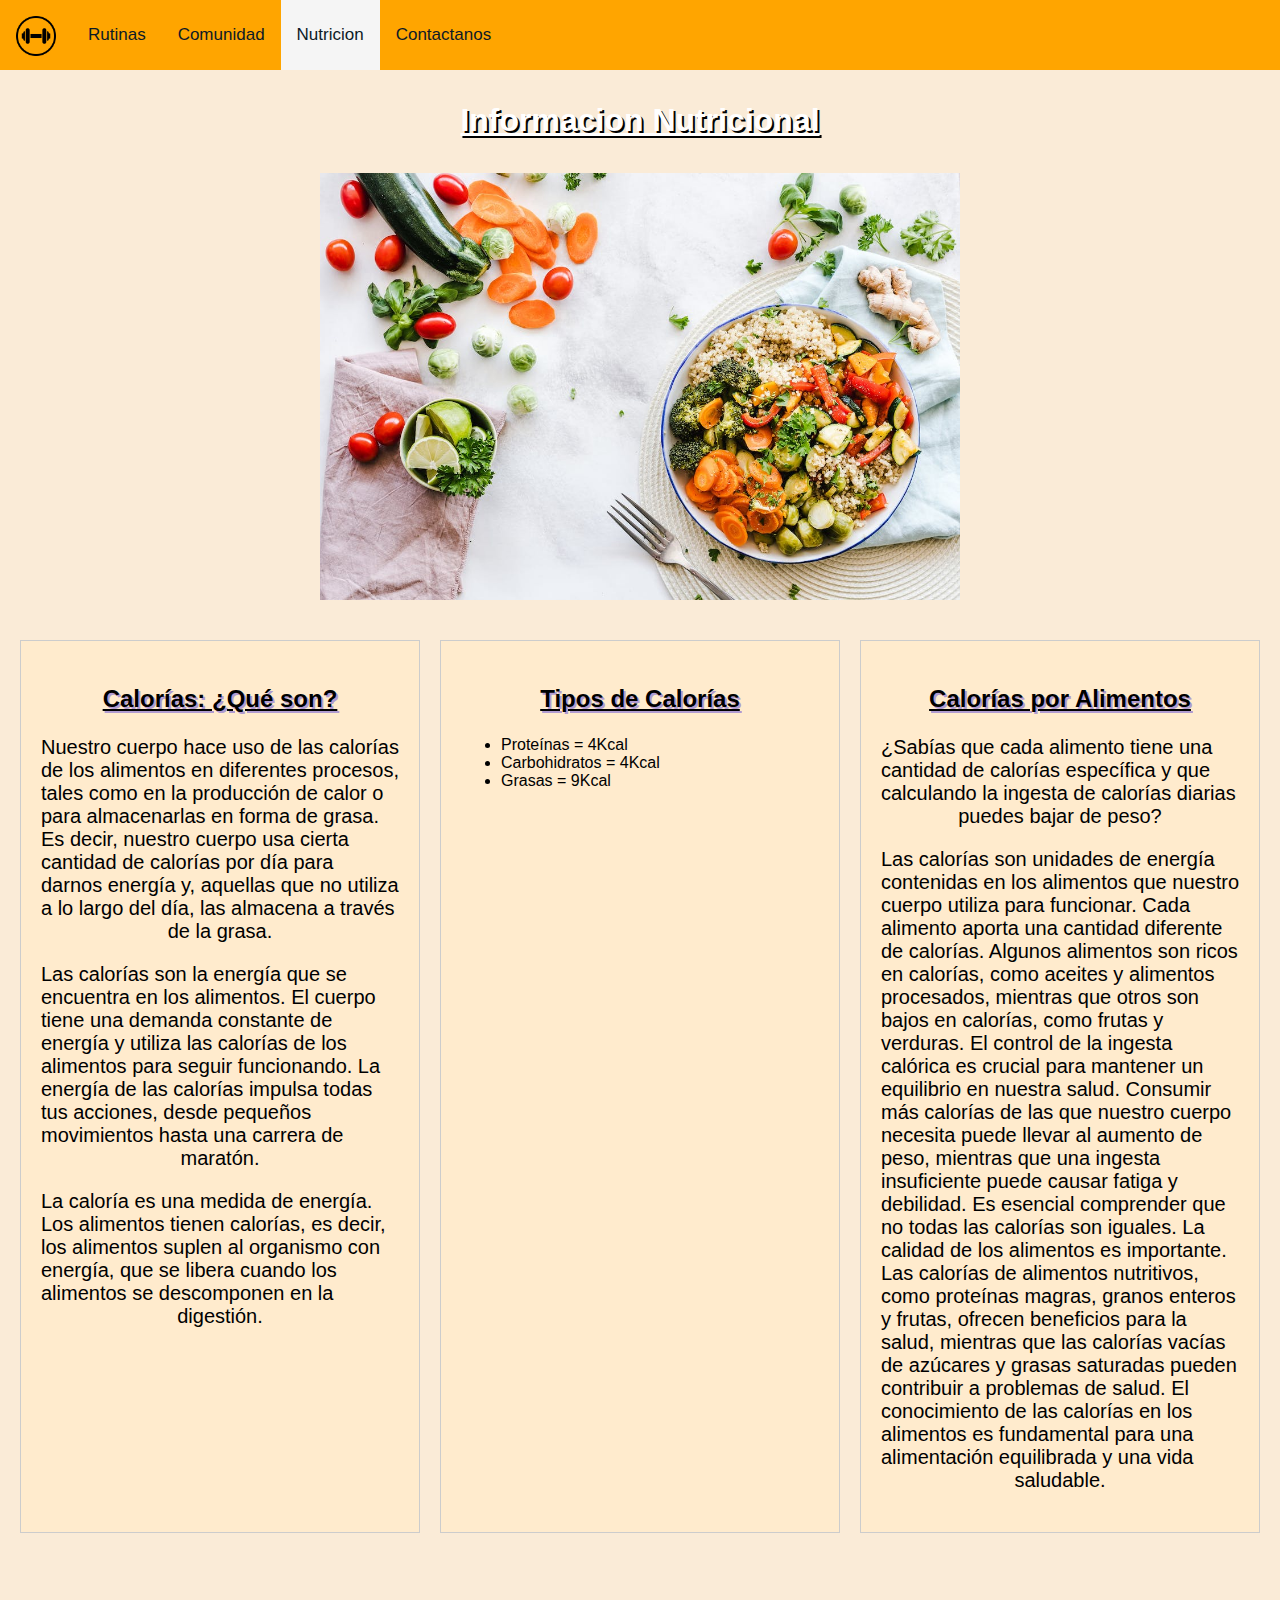
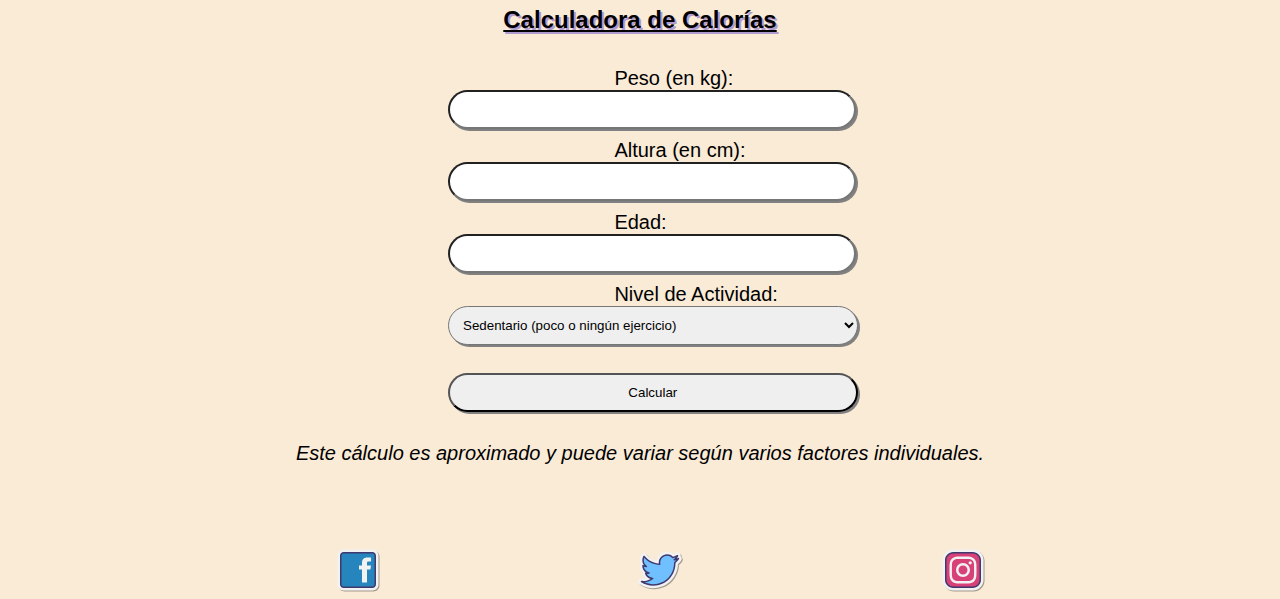
<file: src/nutricion.html>
<!DOCTYPE html>
<html lang="en">

<head>
  <meta charset="UTF-8" />
  <meta name="viewport" content="width=device-width, initial-scale=1.0" />
  <link rel="stylesheet" href="https://cdnjs.cloudflare.com/ajax/libs/font-awesome/4.7.0/css/font-awesome.min.css">
  <link rel="stylesheet" href="../css/styles.css" />
  <link rel="stylesheet" href="../css/nutricion.css">
  <meta name="viewport" content="width=device-width, initial-scale=1.0">

  <title>Nutricion</title>
</head>

<body>
  <header>
    <div class="topnav" id="myTopnav">
      <a href="../index.html"><img src="../assets/img/Logo.ico" alt="Logo" class="logo"></a>
      <a href="rutinas.html">Rutinas</a>
      <a href="comunidad.html">Comunidad</a>
      <a href="nutricion.html" class="active">Nutricion</a>
      <a href="contactanos.html">Contactanos</a>
      <a href="javascript:void(0);" class="icon" onclick="myFunction()">
        <i class="fa fa-bars"></i>
      </a>
    </div>
    <script>
      function myFunction() {
        var x = document.getElementById("myTopnav");
        if (x.className === "topnav") {
          x.className += " responsive";
        } else {
          x.className = "topnav";
        }
      }
    </script>
  </header>

  <main>

    <section class="nutricionTitle">
      <h1>Informacion Nutricional </h1>
      <img class="presentacion" src="../assets/img/pexels-photo-1640777.jpeg" alt="presentacion">
    </section>

    <section class="tarjetas-container">
      <div class="tarjeta">
          <h2>Calorías: ¿Qué son?</h2>
          <p>Nuestro cuerpo hace uso de las calorías de los alimentos en diferentes procesos, tales como en la producción de calor o para almacenarlas en forma de grasa. Es decir, nuestro cuerpo usa cierta cantidad de calorías por día para darnos energía y, aquellas que no utiliza a lo largo del día, las almacena a través de la grasa.</p>
          <p>Las calorías son la energía que se encuentra en los alimentos. El cuerpo tiene una demanda constante de energía y utiliza las calorías de los alimentos para seguir funcionando. La energía de las calorías impulsa todas tus acciones, desde pequeños movimientos hasta una carrera de maratón.</p>
          <p>La caloría es una medida de energía. Los alimentos tienen calorías, es decir, los alimentos suplen al organismo con energía, que se libera cuando los alimentos se descomponen en la digestión.</p>
      </div>
  
      <div class="tarjeta2">
          <h2>Tipos de Calorías</h2>
          <ul>
              <li>Proteínas = 4Kcal</li>
              <li>Carbohidratos = 4Kcal</li>
              <li>Grasas = 9Kcal</li>
          </ul>
      </div>
  
      <div class="tarjeta3">
          <h2>Calorías por Alimentos</h2>
          <div>
              <p>¿Sabías que cada alimento tiene una cantidad de calorías específica y que calculando la ingesta de calorías diarias puedes bajar de peso? </p>
              <p>Las calorías son unidades de energía contenidas en los alimentos que nuestro cuerpo utiliza para funcionar. Cada alimento aporta una cantidad diferente de calorías. Algunos alimentos son ricos en calorías, como aceites y alimentos procesados, mientras que otros son bajos en calorías, como frutas y verduras. El control de la ingesta calórica es crucial para mantener un equilibrio en nuestra salud. Consumir más calorías de las que nuestro cuerpo necesita puede llevar al aumento de peso, mientras que una ingesta insuficiente puede causar fatiga y debilidad. Es esencial comprender que no todas las calorías son iguales. La calidad de los alimentos es importante. Las calorías de alimentos nutritivos, como proteínas magras, granos enteros y frutas, ofrecen beneficios para la salud, mientras que las calorías vacías de azúcares y grasas saturadas pueden contribuir a problemas de salud. El conocimiento de las calorías en los alimentos es fundamental para una alimentación equilibrada y una vida saludable.</p>
          </div>
      </div>
  </section>


    <div class="container">
      <h2>Calculadora de Calorías</h2>
      <label for="weight">Peso (en kg):</label><br>
      <input type="text" id="weight" name="weight"><br>
      <label for="height">Altura (en cm):</label><br>
      <input type="text" id="height" name="height"><br>
      <label for="age">Edad:</label><br>
      <input type="text" id="age" name="age"><br>
      <label for="activity">Nivel de Actividad:</label><br>
      <select id="activity" name="activity">
          <option value="1.2">Sedentario (poco o ningún ejercicio)</option>
          <option value="1.375">Poco activo (ejercicio ligero)</option>
          <option value="1.55">Moderadamente activo (ejercicio moderado)</option>
          <option value="1.725">Muy activo (trabajo físico o ejercicio intenso)</option>
          <option value="1.9">Hiperactivo (trabajo físico muy intenso)</option>
      </select><br><br>
      <button onclick="calculateCalories()">Calcular</button>
      <p id="result"></p>
      <p><i>Este cálculo es aproximado y puede variar según varios factores individuales.</i></p>
  </div>
  
  <script src="../scripts/nutricion.js"></script>
  


</main>

  <footer>
    <section>
      <ul class="social-links">
        <li>
          <a href="https://www.facebook.com/TuPaginaDeNutricion">
            <svg xmlns="http://www.w3.org/2000/svg" x="0px" y="0px" width="50" height="50" viewBox="0 0 100 100">
                <path d="M23.5,93C16.607,93,11,87.393,11,80.5v-57C11,16.607,16.607,11,23.5,11h57C87.393,11,93,16.607,93,23.5v57 C93,87.393,87.393,93,80.5,93H23.5z" opacity=".35"></path><path fill="#f2f2f2" d="M21.5,91C14.607,91,9,85.393,9,78.5v-57C9,14.607,14.607,9,21.5,9h57C85.393,9,91,14.607,91,21.5v57 C91,85.393,85.393,91,78.5,91H21.5z"></path><path fill="#2785bd" d="M15.5,78.5v-57c0-3.314,2.686-6,6-6h57c3.314,0,6,2.686,6,6v57c0,3.314-2.686,6-6,6h-57 C18.186,84.5,15.5,81.814,15.5,78.5z"></path><path fill="#40396e" d="M78.5,86h-57c-4.136,0-7.5-3.364-7.5-7.5v-57c0-4.136,3.364-7.5,7.5-7.5h57 c4.136,0,7.5,3.364,7.5,7.5v57C86,82.636,82.636,86,78.5,86z M21.5,17c-2.481,0-4.5,2.019-4.5,4.5v57c0,2.481,2.019,4.5,4.5,4.5h57 c2.481,0,4.5-2.019,4.5-4.5v-57c0-2.481-2.019-4.5-4.5-4.5H21.5z"></path><g><path fill="#f2f2f2" d="M74.736,49H68v26H58V49h-6v-8h6v-4.82C58.004,29.164,60.918,25,69.184,25H76v8h-4.574 C68.208,33,68,34.2,68,36.446V41h8L74.736,49z"></path></g>
              </svg></a>
        </li>
        <li>
          <a href="https://twitter.com/TuPaginaDeNutricion">
            <svg xmlns="http://www.w3.org/2000/svg" x="0px" y="0px" width="50" height="50" viewBox="0 0 100 100">
                <path d="M38.275,88.303c-9.483,0-18.734-2.684-26.752-7.76c-2.586-1.637-3.674-4.794-2.644-7.679 c0.92-2.578,3.384-4.312,6.131-4.312c0.243,0,0.487,0.014,0.732,0.041c0.951,0.116,1.904,0.172,2.878,0.172 c1.131,0,2.243-0.073,3.335-0.22c-2.168-2.292-3.835-5.066-4.841-8.172c-0.299-0.921-0.38-1.888-0.259-2.826 c-3.428-3.895-5.38-8.933-5.38-14.2V43.17c0-1.385,0.449-2.718,1.24-3.812c-0.732-2.181-1.109-4.48-1.109-6.838 c0-3.847,1.024-7.611,2.961-10.886c1.08-1.824,2.985-3.01,5.099-3.171c0.197-0.014,0.343-0.019,0.488-0.019 c1.957,0,3.789,0.864,5.027,2.369c5.05,6.14,12.064,10.49,19.761,12.371c1.915-9.947,10.736-17.487,21.297-17.487 c4.557,0,9.062,1.474,12.737,4.11c1.618-0.532,3.188-1.242,4.689-2.123c1-0.585,2.135-0.893,3.289-0.893 c1.475,0,2.92,0.509,4.07,1.432c1.852,1.487,2.731,3.891,2.331,6.194c0.222,0.2,0.431,0.417,0.625,0.649 c1.848,2.196,2.023,5.404,0.421,7.795c-1.828,2.733-3.989,5.184-6.442,7.306C87.364,64.037,68.877,88.303,38.275,88.303z" opacity=".35"></path><path fill="#f2f2f2" d="M36.275,86.303c-9.483,0-18.734-2.684-26.752-7.76c-2.586-1.637-3.674-4.794-2.644-7.679 c0.92-2.578,3.384-4.312,6.131-4.312c0.243,0,0.487,0.014,0.732,0.041c0.951,0.116,1.904,0.172,2.878,0.172 c1.131,0,2.243-0.073,3.335-0.22c-2.168-2.292-3.835-5.066-4.841-8.172c-0.299-0.921-0.38-1.888-0.259-2.826 c-3.428-3.895-5.38-8.933-5.38-14.2V41.17c0-1.385,0.449-2.718,1.24-3.812c-0.732-2.181-1.109-4.48-1.109-6.838 c0-3.847,1.024-7.611,2.961-10.886c1.08-1.824,2.985-3.01,5.099-3.171c0.197-0.014,0.343-0.019,0.488-0.019 c1.957,0,3.789,0.864,5.027,2.369c5.05,6.14,12.064,10.49,19.761,12.371c1.915-9.947,10.736-17.487,21.297-17.487 c4.557,0,9.062,1.474,12.737,4.11c1.618-0.532,3.188-1.242,4.689-2.123c1-0.585,2.135-0.893,3.289-0.893 c1.475,0,2.92,0.509,4.07,1.432c1.852,1.487,2.731,3.891,2.331,6.194c0.222,0.2,0.431,0.417,0.625,0.649 c1.848,2.196,2.023,5.404,0.421,7.795c-1.828,2.733-3.989,5.184-6.442,7.306C85.364,62.037,66.877,86.303,36.275,86.303z"></path><path fill="#70bfff" d="M87,27.245c-2.719,1.204-5.644,2.008-8.729,2.388c3.137-1.862,5.55-4.832,6.682-8.341 c-2.935,1.72-6.187,2.984-9.646,3.65c-2.762-2.929-6.703-4.746-11.068-4.746c-8.386,0-15.183,6.738-15.183,15.045 c0,1.176,0.138,2.321,0.397,3.432c-12.616-0.633-23.805-6.631-31.291-15.732c-1.315,2.224-2.055,4.828-2.055,7.576 c0,5.223,2.674,9.821,6.752,12.53c-2.489-0.076-4.832-0.769-6.883-1.879c0,0.045,0,0.113,0,0.177 c0,7.299,5.235,13.376,12.174,14.76c-1.268,0.347-2.608,0.541-3.99,0.541c-0.98,0-1.936-0.111-2.861-0.277 c1.932,5.965,7.537,10.324,14.178,10.454c-5.196,4.029-11.74,6.442-18.856,6.442c-1.229,0-2.432-0.07-3.62-0.214 c6.723,4.257,14.706,6.752,23.275,6.752c27.922,0,43.198-22.93,43.198-42.822c0-0.652-0.021-1.301-0.051-1.942 C82.402,32.934,84.971,30.279,87,27.245"></path><path fill="#40396e" d="M36.275,81.303c-8.535,0-16.861-2.415-24.078-6.984c-0.593-0.375-0.846-1.111-0.61-1.771 c0.236-0.661,0.901-1.063,1.594-0.985c1.106,0.135,2.264,0.203,3.438,0.203c5.29,0,10.344-1.376,14.812-4.007 c-5.387-1.438-9.802-5.493-11.562-10.926c-0.163-0.501-0.05-1.051,0.296-1.448c0.346-0.396,0.874-0.583,1.396-0.49 c0.003,0.001,0.007,0.002,0.011,0.002c-4.33-3.029-7.1-8.035-7.1-13.549V41.17c0-0.528,0.278-1.019,0.732-1.289 c0.454-0.27,1.018-0.279,1.481-0.03c0.407,0.22,0.823,0.42,1.246,0.599c-2.134-2.827-3.329-6.295-3.329-9.93 c0-2.951,0.783-5.836,2.265-8.34c0.249-0.421,0.688-0.694,1.175-0.731c0.501-0.033,0.964,0.165,1.274,0.542 c7.057,8.579,17.3,13.997,28.335,15.05c-0.065-0.599-0.099-1.199-0.099-1.798c0-9.123,7.484-16.545,16.683-16.545 c4.313,0,8.479,1.671,11.559,4.612c2.931-0.648,5.751-1.761,8.396-3.312c0.536-0.313,1.211-0.267,1.698,0.124 c0.485,0.39,0.68,1.038,0.489,1.631c-0.611,1.893-1.555,3.644-2.774,5.182c0.951-0.307,1.881-0.66,2.786-1.061 c0.611-0.271,1.326-0.105,1.755,0.406c0.43,0.511,0.47,1.244,0.099,1.799c-2.002,2.994-4.453,5.581-7.293,7.702 c0.013,0.398,0.02,0.799,0.02,1.2C80.973,58.768,64.254,81.303,36.275,81.303z M19.18,74.666c5.36,2.391,11.174,3.637,17.095,3.637 c26.101,0,41.698-21.01,41.698-41.321c0-0.627-0.02-1.254-0.049-1.87c-0.025-0.513,0.214-1.002,0.633-1.298 c1.454-1.026,2.802-2.186,4.034-3.467c-1.348,0.343-2.729,0.602-4.136,0.774c-0.702,0.089-1.374-0.331-1.603-1.004 c-0.229-0.672,0.043-1.412,0.654-1.774c1.619-0.961,3.005-2.229,4.088-3.717c-1.942,0.796-3.949,1.395-6.003,1.789 c-0.503,0.1-1.022-0.069-1.375-0.443c-2.562-2.717-6.199-4.274-9.977-4.274c-7.545,0-13.683,6.076-13.683,13.545 c0,1.032,0.12,2.073,0.357,3.093c0.107,0.458-0.008,0.94-0.31,1.302s-0.748,0.555-1.226,0.536 C37.563,39.58,26.441,34.316,18.514,25.64c-0.598,1.54-0.909,3.195-0.909,4.88c0,4.533,2.273,8.75,6.082,11.28 c0.558,0.37,0.803,1.066,0.599,1.704c-0.204,0.639-0.816,1.073-1.475,1.044c-1.74-0.053-3.486-0.39-5.153-0.987 c0.917,5.466,5.17,9.956,10.783,11.075c0.682,0.136,1.182,0.723,1.206,1.418c0.025,0.694-0.432,1.315-1.103,1.499 c-1.594,0.438-3.205,0.637-4.868,0.587c2.303,4.282,6.8,7.086,11.829,7.184c0.636,0.013,1.194,0.425,1.395,1.028 s-0.002,1.268-0.505,1.657C31.371,71.903,25.464,74.181,19.18,74.666z"></path>
                </svg></a>
        </li>
        <li>
          <a href="https://www.instagram.com/TuPaginaDeNutricion/">
            <svg xmlns="http://www.w3.org/2000/svg" x="0px" y="0px" width="50" height="50" viewBox="0 0 100 100">
                <path d="M32.5,93C20.645,93,11,83.355,11,71.5v-39C11,20.645,20.645,11,32.5,11h39C83.355,11,93,20.645,93,32.5v39 C93,83.355,83.355,93,71.5,93H32.5z" opacity=".35"></path><path fill="#f2f2f2" d="M30.5,91C18.645,91,9,81.355,9,69.5v-39C9,18.645,18.645,9,30.5,9h39C81.355,9,91,18.645,91,30.5v39 C91,81.355,81.355,91,69.5,91H30.5z"></path><path fill="#d84178" d="M69.5,84.5h-39c-8.284,0-15-6.716-15-15v-39c0-8.284,6.716-15,15-15h39c8.284,0,15,6.716,15,15v39 C84.5,77.784,77.784,84.5,69.5,84.5z"></path><path fill="#40396e" d="M69.5,86h-39C21.402,86,14,78.598,14,69.5v-39C14,21.402,21.402,14,30.5,14h39 C78.598,14,86,21.402,86,30.5v39C86,78.598,78.598,86,69.5,86z M30.5,17C23.056,17,17,23.056,17,30.5v39 C17,76.944,23.056,83,30.5,83h39C76.944,83,83,76.944,83,69.5v-39C83,23.056,76.944,17,69.5,17H30.5z"></path><g><path fill="#f2f2f2" d="M49.995,23c-7.334,0-8.254,0.032-11.134,0.163c-2.875,0.132-4.837,0.587-6.554,1.255 c-1.776,0.69-3.283,1.612-4.783,3.114c-1.502,1.501-2.425,3.007-3.117,4.783c-0.669,1.718-1.125,3.68-1.255,6.554 c-0.129,2.88-0.163,3.801-0.163,11.135s0.033,8.251,0.163,11.131c0.132,2.875,0.587,4.837,1.255,6.554 c0.69,1.776,1.613,3.283,3.114,4.783c1.5,1.502,3.007,2.427,4.782,3.117c1.718,0.668,3.681,1.123,6.555,1.255 c2.88,0.131,3.8,0.163,11.133,0.163c7.334,0,8.252-0.032,11.132-0.163c2.875-0.132,4.839-0.587,6.557-1.255 c1.775-0.69,3.28-1.615,4.78-3.117c1.502-1.501,2.425-3.007,3.117-4.783c0.664-1.718,1.119-3.68,1.255-6.554 c0.129-2.88,0.163-3.798,0.163-11.132s-0.034-8.254-0.163-11.134c-0.135-2.875-0.591-4.837-1.255-6.554 c-0.692-1.776-1.615-3.283-3.117-4.783c-1.502-1.502-3.004-2.425-4.782-3.114c-1.721-0.668-3.685-1.123-6.559-1.255 C58.24,23.032,57.323,23,49.987,23L49.995,23z M47.573,27.866c0.719-0.001,1.521,0,2.422,0c7.21,0,8.064,0.026,10.911,0.155 c2.633,0.12,4.062,0.56,5.014,0.93c1.26,0.489,2.159,1.074,3.103,2.02c0.945,0.945,1.53,1.845,2.021,3.105 c0.37,0.951,0.81,2.38,0.93,5.012c0.129,2.847,0.158,3.702,0.158,10.908s-0.028,8.062-0.158,10.908 c-0.12,2.633-0.56,4.062-0.93,5.012c-0.489,1.26-1.076,2.157-2.021,3.102c-0.945,0.945-1.842,1.53-3.103,2.02 c-0.951,0.371-2.381,0.81-5.014,0.93c-2.847,0.129-3.702,0.158-10.911,0.158c-7.21,0-8.065-0.028-10.911-0.158 c-2.633-0.122-4.062-0.561-5.014-0.931c-1.26-0.489-2.16-1.075-3.105-2.02s-1.53-1.843-2.021-3.104 c-0.37-0.951-0.81-2.38-0.93-5.012c-0.129-2.847-0.155-3.702-0.155-10.913s0.026-8.062,0.155-10.908 c0.12-2.633,0.56-4.062,0.93-5.014c0.489-1.26,1.076-2.16,2.021-3.105c0.945-0.945,1.845-1.53,3.105-2.021 c0.952-0.371,2.381-0.81,5.014-0.931c2.491-0.113,3.456-0.146,8.489-0.152V27.866z M64.409,32.35c-1.789,0-3.24,1.45-3.24,3.239 c0,1.789,1.451,3.24,3.24,3.24c1.789,0,3.24-1.451,3.24-3.24s-1.451-3.24-3.24-3.24V32.35z M49.995,36.136 c-7.658,0-13.867,6.209-13.867,13.867s6.209,13.864,13.867,13.864c7.658,0,13.865-6.206,13.865-13.864S57.653,36.136,49.995,36.136 L49.995,36.136z M49.995,41.002c4.971,0,9.001,4.03,9.001,9.001c0,4.971-4.03,9.001-9.001,9.001c-4.971,0-9.001-4.03-9.001-9.001 C40.994,45.032,45.024,41.002,49.995,41.002z"></path></g>
                </svg></a>
        </li>
      </ul>
    </section>
  </footer>
</body>

</html>
</file>
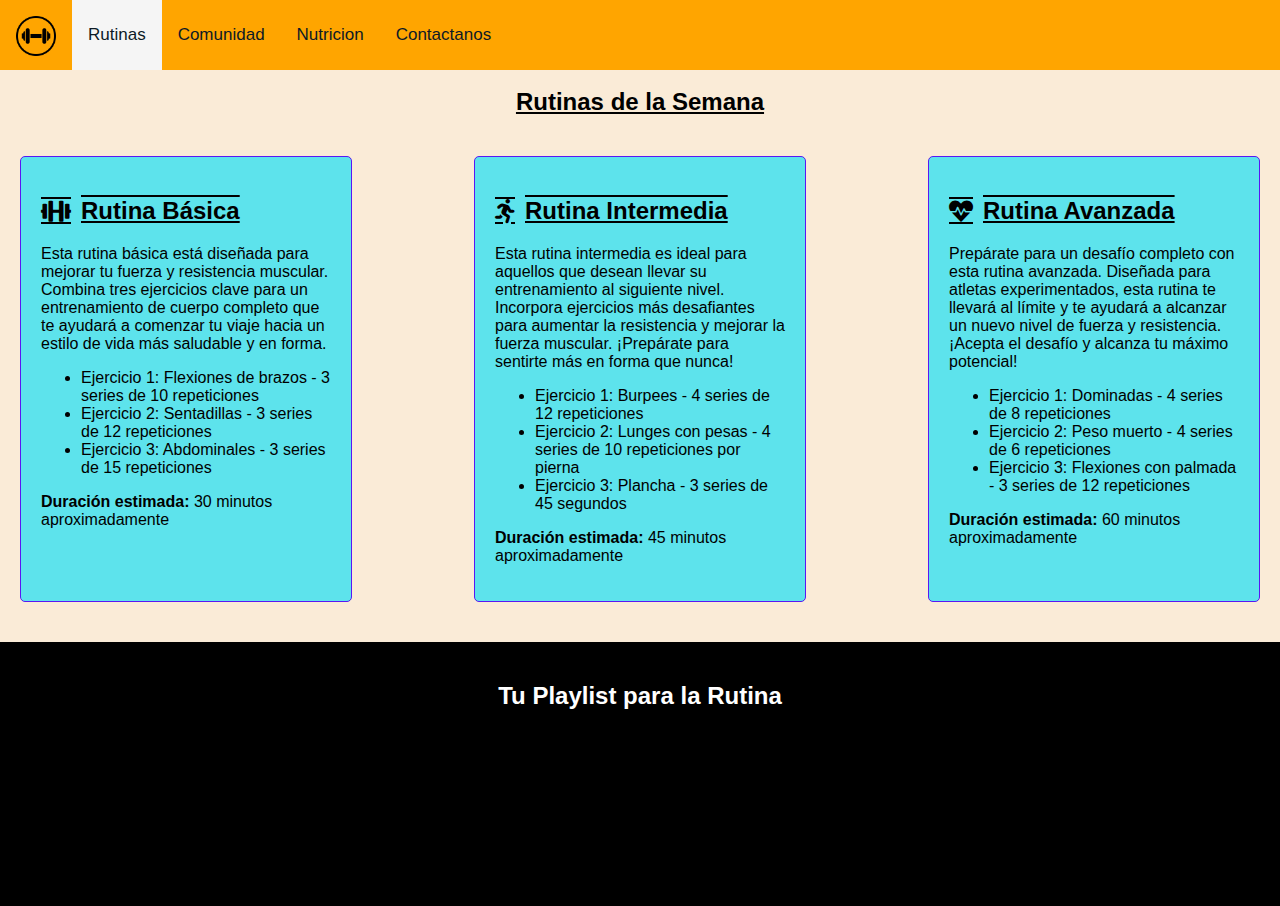
<file: src/rutinas.html>
<!DOCTYPE html>
<html lang="en">
  <head>
    <meta charset="UTF-8" />
    <meta name="viewport" content="width=device-width, initial-scale=1.0" />
    <link rel="stylesheet" href="https://cdnjs.cloudflare.com/ajax/libs/font-awesome/4.7.0/css/font-awesome.min.css">
    <link rel="stylesheet" href="../css/rutinas.css"/>
    <link rel="stylesheet" href="https://cdnjs.cloudflare.com/ajax/libs/font-awesome/5.15.4/css/all.min.css">
    <title>Ejercicios y Nutricion</title>
  </head>
  <body>
    <header>
      <div class="topnav" id="myTopnav">
        <a href="../index.html"><img src="../assets/img/Logo.ico" alt="Logo" class="logo"></a>
        <a href="rutinas.html" class="active">Rutinas</a>
        <a href="comunidad.html">Comunidad</a>
        <a href="nutricion.html">Nutricion</a>
        <a href="contactanos.html">Contactanos</a>
        <a href="javascript:void(0);" class="icon" onclick="myFunction()">
          <i class="fa fa-bars"></i>
        </a>
      </div>
      <script>
        function myFunction() {
          var x = document.getElementById("myTopnav");
          if (x.className === "topnav") {
            x.className += " responsive";
          } else {
            x.className = "topnav";
          }
        }
      </script>
    </header>
    <main>
      <h2 style="text-align: center; margin-top: 20px; text-decoration-line: underline;">Rutinas de la Semana</h2>
      <section class="rutinas-container">
        
        <div class="rutina">
            <h2><i class="fas fa-dumbbell"></i>Rutina Básica</h2>
            <p>Esta rutina básica está diseñada para mejorar tu fuerza y resistencia muscular. Combina tres ejercicios clave para un entrenamiento de cuerpo completo que te ayudará a comenzar tu viaje hacia un estilo de vida más saludable y en forma.</p>
            <ul>
                <li>Ejercicio 1: Flexiones de brazos - 3 series de 10 repeticiones</li>
                <li>Ejercicio 2: Sentadillas - 3 series de 12 repeticiones</li>
                <li>Ejercicio 3: Abdominales - 3 series de 15 repeticiones</li>
             
            </ul>
            <p><strong>Duración estimada:</strong> 30 minutos aproximadamente</p>
        </div>
    
        <div class="rutina">
          <h2><i class="fas fa-running"></i> Rutina Intermedia</h2>
          <p>Esta rutina intermedia es ideal para aquellos que desean llevar su entrenamiento al siguiente nivel. Incorpora ejercicios más desafiantes para aumentar la resistencia y mejorar la fuerza muscular. ¡Prepárate para sentirte más en forma que nunca!</p>
          <ul>
              <li>Ejercicio 1: Burpees - 4 series de 12 repeticiones</li>
              <li>Ejercicio 2: Lunges con pesas - 4 series de 10 repeticiones por pierna</li>
              <li>Ejercicio 3: Plancha - 3 series de 45 segundos</li>
              
          </ul>
          <p><strong>Duración estimada:</strong> 45 minutos aproximadamente</p>
      </div>
  
      <div class="rutina">
          <h2><i class="fas fa-heartbeat"></i> Rutina Avanzada</h2>
          <p>Prepárate para un desafío completo con esta rutina avanzada. Diseñada para atletas experimentados, esta rutina te llevará al límite y te ayudará a alcanzar un nuevo nivel de fuerza y resistencia. ¡Acepta el desafío y alcanza tu máximo potencial!</p>
          <ul>
              <li>Ejercicio 1: Dominadas - 4 series de 8 repeticiones</li>
              <li>Ejercicio 2: Peso muerto - 4 series de 6 repeticiones</li>
              <li>Ejercicio 3: Flexiones con palmada - 3 series de 12 repeticiones</li>

          </ul>
          <p><strong>Duración estimada:</strong> 60 minutos aproximadamente</p>
      </div>
    </section>
    
    </main>
    <footer>
      <h2>Tu Playlist para la Rutina</h2>
      <iframe style="border-radius:12px" src="https://open.spotify.com/embed/album/0hePnTldrfYjUvUhKrR79Y?utm_source=generator&theme=0" width="100%" height="152" frameBorder="0" allowfullscreen="" allow="autoplay; clipboard-write; encrypted-media; fullscreen; picture-in-picture" loading="lazy"></iframe>
    </footer>
  </body>
</html>
</file>
<file: css/styles.css>
body {
  margin: 0;
  font-family: Arial, Helvetica, sans-serif;
  background-color: antiquewhite;
}

header {
  height: 68px;
  line-height: 42px;
  z-index: 15;
}

.topnav {
  overflow: auto;
  background-color: orange;
}

.responsive {
  z-index: 15;
}

.topnav a {
  float: left;
  display: block;
  color: rgb(13, 26, 38);
  text-align: center;
  padding: 14px 16px;
  text-decoration: none;
  font-size: 17px;
  vertical-align: middle;
}

.topnav a:hover {
  color: whitesmoke;
  transition: all 0.5s ease;
  -webkit-transition: all 0.5s ease;
}

.topnav a.active {
  background-color: whitesmoke;
  color: rgb(13, 26, 38);
  z-index: 14;
}

.topnav .icon {
  display: none;
}

.topnav .logo {
  height: 40px;
  vertical-align: middle;
}

@media screen and (max-width: 600px) {
  .topnav a:not(:first-child) {
    display: none;
  }

  .topnav a.icon {
    float: right;
    display: block;
  }

  .topnav .logo {
    display: inline;
    margin-right: 10px;
  }
}

@media screen and (max-width: 600px) {
  .topnav.responsive {
    position: relative;
  }

  .topnav.responsive .icon {
    position: absolute;
    right: 0;
    top: 0;
    z-index: 15;
  }

  .topnav.responsive a {
    float: none;
    display: block;
    text-align: left;
  }
}

footer h1 {
  text-align: center;
  text-shadow: 2px 2px peru;
}

ul.social-links {
  list-style: none;
  display: flex;
  justify-content: space-evenly;
  margin-top: 20px;
  margin: 0 40px;
}

.slider {
  width: 100%;
  max-width: 100%;
  overflow: hidden;
  position: relative;
}

.slide {
  float: left;
  width: 100%;
  position: relative;
}

.slide img {
  width: 100%;
  height: auto;
}

.text .line1 {
  font-size: 24px;
  padding: 10px;
}

@media (max-width: 768px) {
  .text .line1 {
    font-size: 18px;
    padding: 8px;
  }
}

@media (max-width: 480px) {
  .text .line1 {
    font-size: 16px;
    padding: 6px;
  }
}

.line1 {
  position: absolute;
  top: 50%;
  left: 50%;
  transform: translate(-50%, -50%);
  background: rgba(0, 0, 0, 0.5);
  color: #fff;
  padding: 10px;
  width: 70%;
  text-align: center;
}

.arrow {
  position: absolute;
  top: 50%;
  transform: translateY(-50%);
  font-size: 24px;
  color: #fff;
  cursor: pointer;
  z-index: 1;
}

.left-arrow {
  left: 10px;
}

.right-arrow {
  right: 10px;
}
</file>
<file: css/nutricion.css>
body {
  background-color: antiquewhite;
}

h1 {
  text-align: center;
  padding: 1%;
  color: white;
  text-shadow: 2px 2px black;
  text-decoration-line: underline;
}

img.presentacion {
  display: block;
  width: 50%;
  height: 50%;
  margin-left: 25%;
  margin-right: auto;
}

h2 {
  text-align: center;
  padding: 1%;
  color: black;
  text-shadow: 2px 2px rgb(176, 155, 209);
  text-decoration-line: underline;
}

p {
  text-align-last: center;
  font-size: 20px;
}

section div.card-container ul {
  text-align: center;
  list-style: none;
  font-size: 20px;
}

input {
  padding: 10px;
  box-shadow: 2px 2px grey;
  width: 30%;
  margin-bottom: 10px;
  border-radius: 20px;
  margin-left: 35%;
}

label {
  margin-left: 48%;
  text-align: center;
  font-size: 20px;
}

select,
button {
  padding: 10px;
  box-shadow: 2px 2px grey;
  width: 32%;
  margin-bottom: 10px;
  border-radius: 20px;
  margin-left: 35%;
}

ul.social-links {
  list-style: none;
  display: flex;
  margin-top: 80px;
  justify-content: space-evenly;
}


.tarjetas-container {
  display: flex;
  flex-wrap: wrap;
  justify-content: space-between;
  gap: 20px;
  padding: 20px;
}

.tarjeta,
.tarjeta2,
.tarjeta3 {
  flex: 1;
  background-color: blanchedalmond;
  border: 1px solid #ccc;
  padding: 20px;
  margin-bottom: 20px;
}


@media (max-width: 768px) {
  .tarjetas-container {
    flex-direction: column;
    padding: 0;
  }
}

.nutricionTitle {
    margin-bottom: 20px;
}
</file>
<file: css/rutinas.css>
body {
  margin: 0;
  font-family: Arial, Helvetica, sans-serif;
  background-color: antiquewhite;

}

header {
  height: 68px;
  line-height: 42px;
  z-index: 15;
}

.topnav {
  overflow: auto;
  background-color: orange;
}

.responsive {
  z-index: 15;

}

.topnav a {
  float: left;
  display: block;
  color: rgb(13, 26, 38);
  text-align: center;
  padding: 14px 16px;
  text-decoration: none;
  font-size: 17px;
  vertical-align: middle;
}

.topnav a:hover {
  color: whitesmoke;
  transition: all 0.5s ease;
  -webkit-transition: all 0.5s ease;
}

.topnav a.active {
  background-color: whitesmoke;
  color: rgb(13, 26, 38);
  z-index: 14;
}

.topnav .icon {
  display: none;
}

.topnav .logo {
  height: 40px;
  vertical-align: middle;
}

@media screen and (max-width: 600px) {
  .topnav a:not(:first-child) {
    display: none;
  }

  .topnav a.icon {
    float: right;
    display: block;
  }

  .topnav .logo {
    display: inline;
    margin-right: 10px;
  }
}

@media screen and (max-width: 600px) {
  .topnav.responsive {
    position: relative;
  }

  .topnav.responsive .icon {
    position: absolute;
    right: 0;
    top: 0;
    z-index: 15;
  }

  .topnav.responsive a {
    float: none;
    display: block;
    text-align: left;
  }
}

.rutinas-container {
  display: flex;
  flex-wrap: wrap;
  justify-content: space-between;
  padding: 20px;
}

.rutina {
  flex-basis: calc(33.33% - 20px);
  background-color: #5de3ec;
  border: 1px solid #5917f3;
  border-radius: 5px;
  margin-bottom: 20px;
  padding: 20px;
}

.rutina h2 {
  display: flex;
  align-items: center;
text-decoration-line:underline overline;
}

.rutina i {
  margin-right: 10px;
  
}

footer {
  background-color: black;
  color: white;
  padding: 20px;
  text-align: center;
}

@media (max-width: 768px) {
  .rutinas-container {
    flex-direction: column;
    align-items: center;
  }

  .rutina {
    flex-basis: 100%;
  }
}

@media (min-width: 1200px) {
  .rutina {
    flex-basis: calc(25% - 20px);
  }
}
</file>
